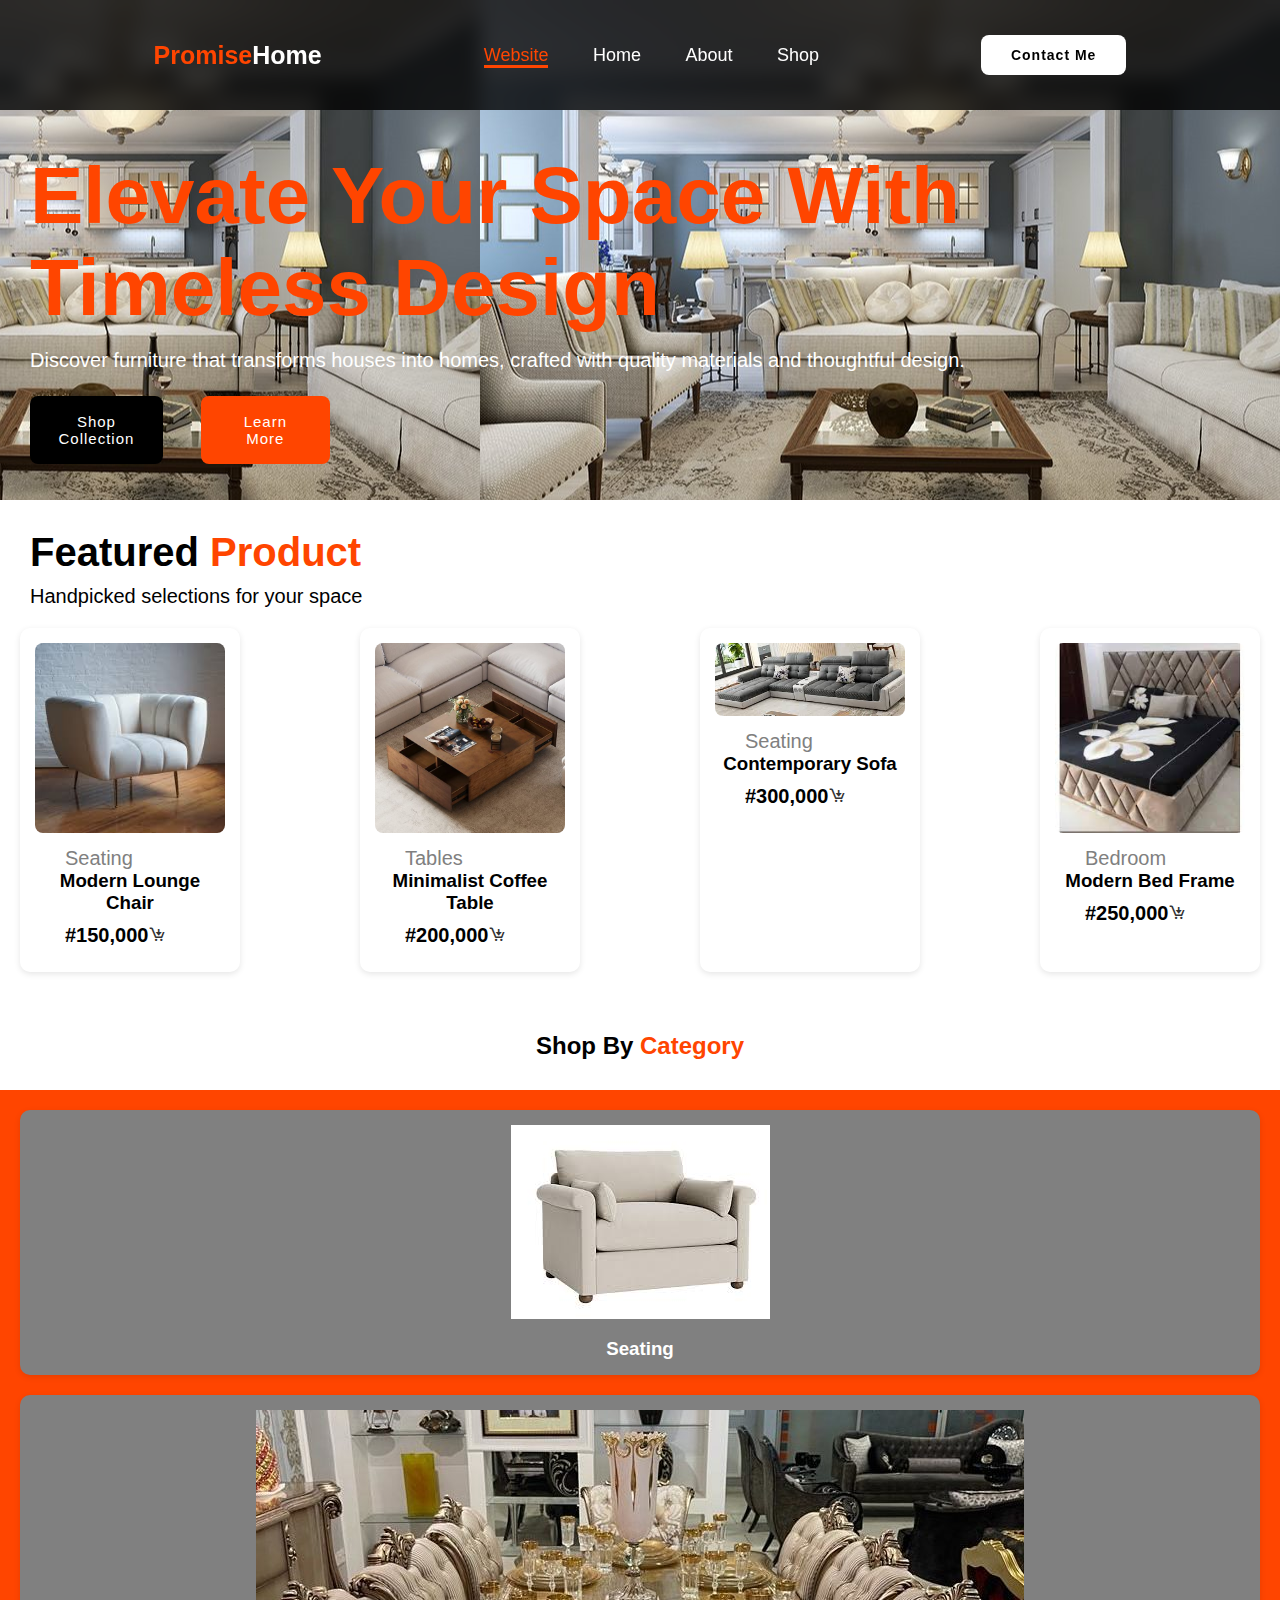
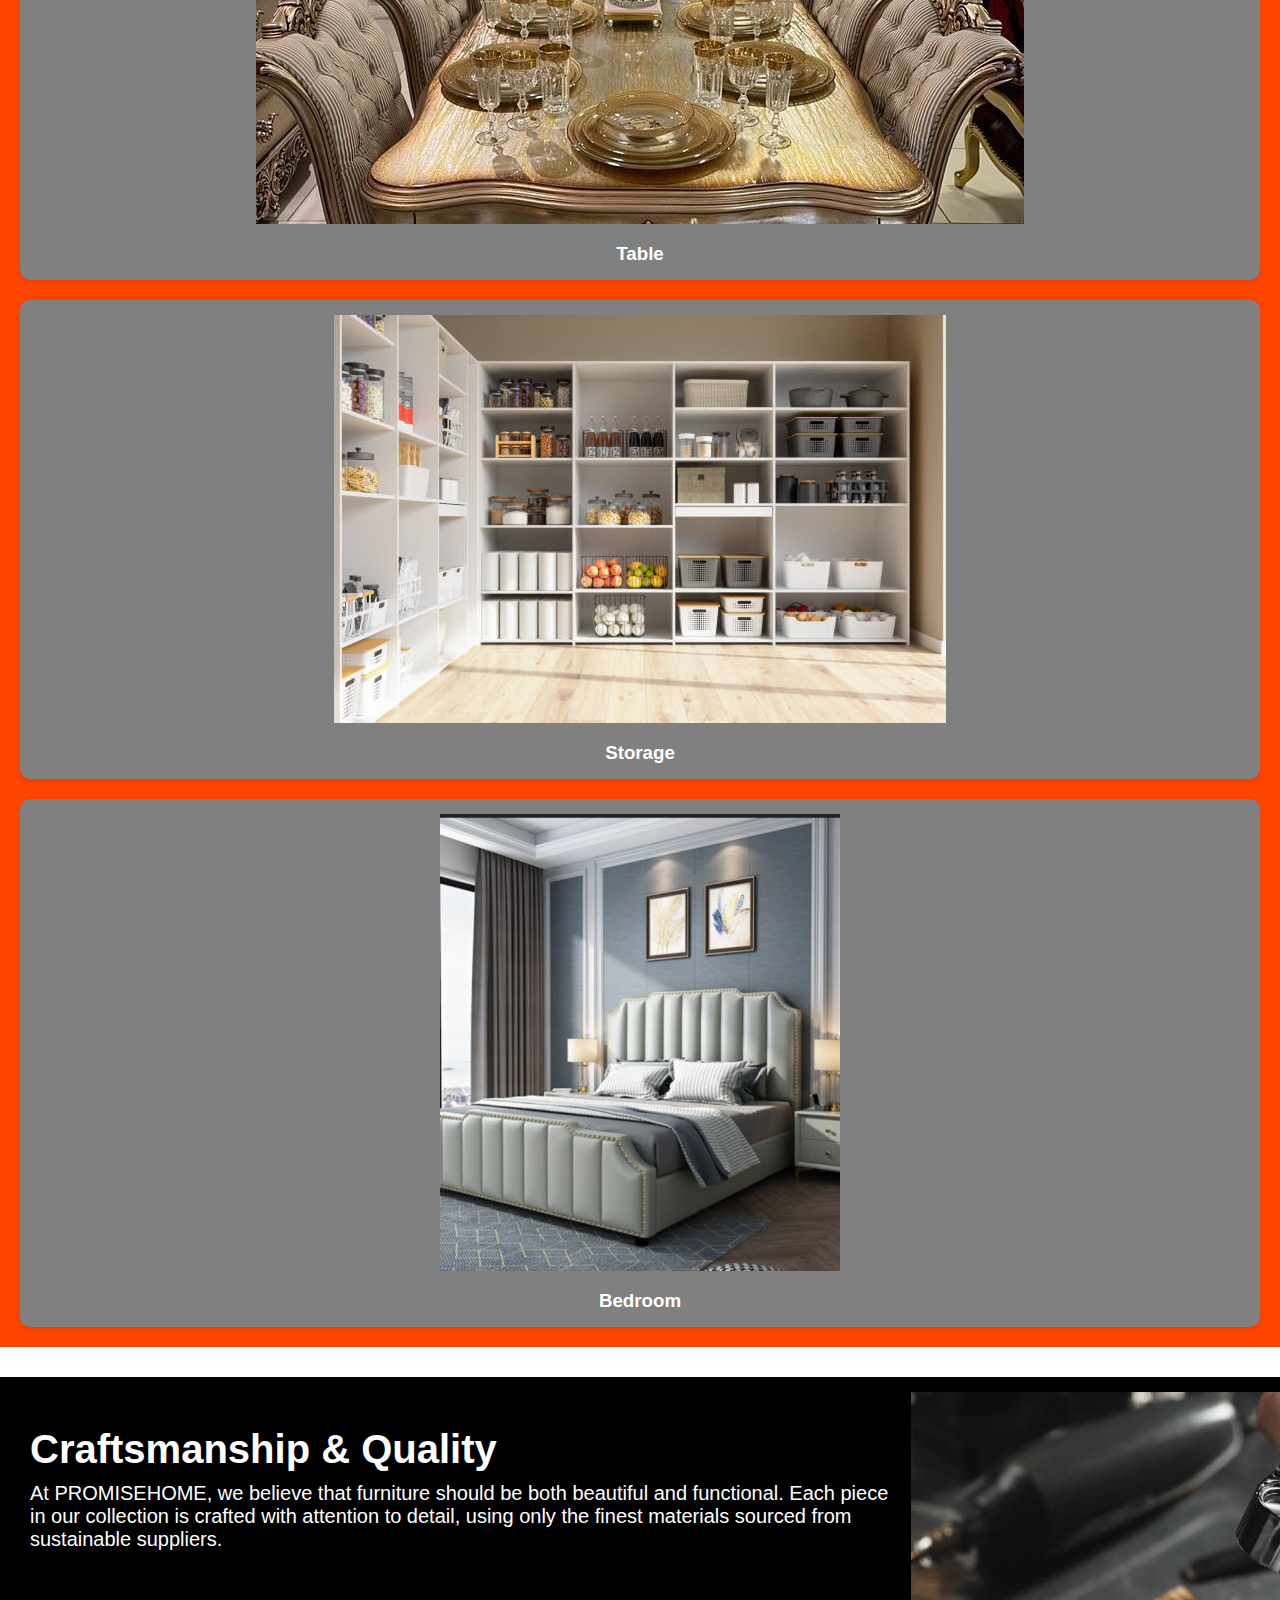
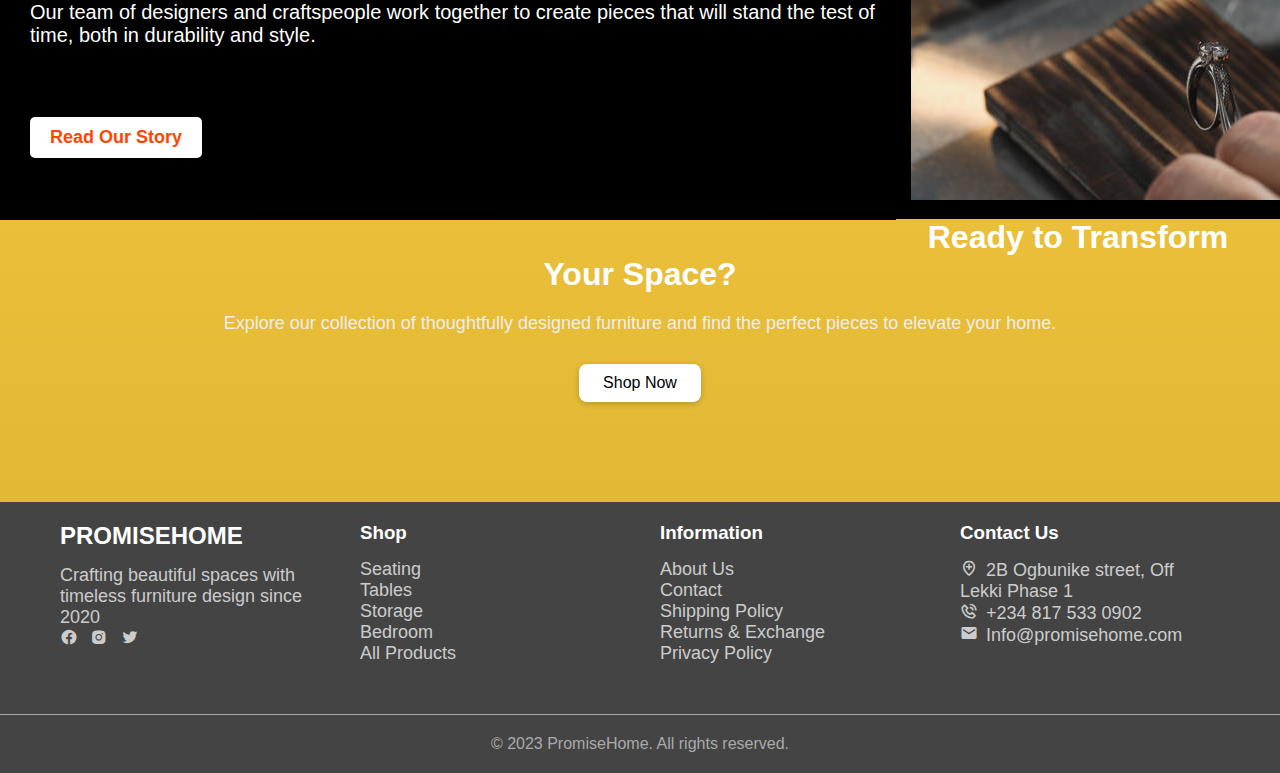
<file: index.html>
<!DOCTYPE html>
<html lang="en">
<head>
    <meta charset="UTF-8">
    <title>PromiseHome | Ecommerce Website Design</title>
    <link rel="stylesheet" type="text/css" href="css/style.css">
    <link> <link href='https://unpkg.com/boxicons@2.1.4/css/boxicons.min.css' rel='stylesheet'>
</head>
<body>
    <header class="header">
        <a href="a" class="logo"><span>Promise</span>Home</a>

        <nav class="navbar">
            <a href="a" class="active">Website</a>
                <a href="index.html">Home</a>
                <a href="about.html">About</a>
                <a href="shop.html">Shop</a>
        </nav>

        <a href="a" class="Contact">Contact Me</a>
    </header>

    <section class="home">
        <div class="home-content">
            <h1>Elevate Your Space With Timeless Design</h1>
            <p>Discover furniture that transforms houses into homes, crafted with quality materials and thoughtful design.</p>

            <div class="btn-box">
                <button class="btn-1">Shop Collection</button>
                <button class="btn-2">Learn More</button>
            </div>
        </div>
    </section>

    <section class="main">
        <h1 class="heading">Featured <span>Product</span></h1>
        <p>Handpicked selections for your space</p>
        <main class="Product-row">
            <div class="product-card">
                <img src="images/showcase1.jpeg" alt="Modern Loung Chair">
                <p class="category">Seating</p>
                <h3>Modern Lounge Chair</h3>
                <p class="price">#150,000<span class="cart-icon"><i class='bx bx-cart-download'></i></span></p>
            </div>
            <div class="product-card">
                <img src="images/table.jpeg" alt="Minimalist Coffee Table">
                <p class="category">Tables</p>
                <h3>Minimalist Coffee Table</h3>
                <p class="price">#200,000<span class="cart-icon"><i class='bx bx-cart-download'></i></span></p>
            </div>
            <div class="product-card">
                <img src="images/sofa.jpeg" alt="Contemporary Sofa">
                <p class="category">Seating</p>
                <h3>Contemporary Sofa</h3>
                <p class="price">#300,000<span class="cart-icon"><i class='bx bx-cart-download'></i></span></p>
            </div>
            <div class="product-card">
                <img src="images/bed.jpeg" alt="Modern Bed Frame">
                <p class="category">Bedroom</p>
                <h3>Modern Bed Frame</h3>
                <p class="price">#250,000<span class="cart-icon"><i class='bx bx-cart-download'></i></span></p>
            </div>
        </main>
    </section>

    <main>
        <h2 class="section-title"> Shop By <span>Category</span></h2>

        <div class="category-items">
            <div class="category-item">
                <img src="images/chair.jpeg">
                <h3>Seating</h3>
            </div>
            <div class="category-item">
                <img src="images/table1.jpeg">
                <h3>Table</h3>
            </div>
            <div class="category-item">
                <img src="images/homes.jpeg">
                <h3>Storage</h3>
            </div>
            <div class="category-item">
                <img src="images/bedroom.jpeg">
                <h3>Bedroom</h3>
            </div>

        </div>
    </main>

    <section class="main-container">
        <div id="main-block">
            <h1>Craftsmanship & Quality</h1>
            <p>At PROMISEHOME, we believe that furniture should be both beautiful and functional. Each piece in our collection is crafted with attention to detail, using only the finest materials sourced from sustainable suppliers.</p>
            <p>Our team of designers and craftspeople work together to create pieces that will stand the test of time, both in durability and style.</p>
            <a href="Readourstory">Read Our Story</a>
        </div>

        <div id="sidebar">
            <img src="images/craft.jpeg" alt="Sofa Image" class="sidebar-image">
        </div>

        <div class="clr"></div>
    </section>

    <div class="hero">
        <h1>Ready to Transform Your Space?</h1>
        <P>Explore our collection of thoughtfully designed furniture and find the perfect pieces to elevate your home.</P>
        <button>Shop Now</button>
    </div>

    <footer class="footer">
        <div class="footer-container">
            <div class="footer-section">
                <h2>PROMISEHOME</h2>
                <P>Crafting beautiful spaces with timeless furniture design since 2020</P> 
                  <div class="social-icons">
                      <a href="a"><i class='bx bxl-facebook-circle'></i></a>
                      <a href="a"><i class='bx bxl-instagram-alt'></i></a>
                      <a href="a"><i class='bx bxl-twitter'></i></a>
                  </div>
            </div>

             <div class="footer-section">
                 <h3>Shop</h3>
                 <ul>
                     <li><a href="a">Seating</a></li>
                     <li><a href="a">Tables</a></li>
                     <li><a href="a">Storage</a></li>
                     <li><a href="a">Bedroom</a></li>
                     <li><a href="a">All Products</a></li>
                 </ul>
            </div>
            <div class="footer-section">
                <h3>Information</h3>
                <ul>
                    <li><a href="a">About Us</a></li>
                    <li><a href="a">Contact</a></li>
                    <li><a href="a">Shipping Policy</a></li>
                    <li><a href="a">Returns & Exchange</a></li>
                    <li><a href="a">Privacy Policy</a></li>
                </ul>
            </div>
            <div class="footer-section">
                <h3>Contact Us</h3>
                <p><a href="a"><i class='bx bx-location-plus'></i></a>2B Ogbunike street, Off Lekki Phase 1</p>
                <p><a href="a"><i class='bx bx-phone-call'></i></a>+234 817 533 0902</p>
                <p><a href="a"><i class='bx bxs-envelope'></i></a>Info@promisehome.com</p>
            </div>
        </div>
        <div class="footer-bottom">
            <p>&copy; 2023 PromiseHome. All rights reserved.</p>
        </div>
    </footer>
</body>
</html>
</file>
<file: css/style.css>
*{
    margin: 0;
    padding: 0;
    box-sizing: border-box;
    font-family: "poppins", sans-serif;
    text-decoration: none;
    list-style: none;
    scroll-behavior: smooth;
} 
.header{
    position: fixed;
    top: 0;
    left: 0;
    width: 100%;
    padding: 35px 12%;
    background: rgb(0, 0, 0, 0.8);
    backdrop-filter: blur(10px);
    display: flex;
    justify-content: space-between;
    align-items: center;
    z-index: 100;
}
.logo{
    font-size: 25px;
    color: white;
    font-weight: 600;
    transition: 0.3s ease;
}
.logo:hover{
    color: orangered;
    text-shadow: 0 0 25px orangered,
                 0 0 50px orangered;
    transform: scale(1.1);
}
span{
    color: orangered;
}
.navbar a{
    font-size: 18px;
    color: white;
    font-weight: 500;
    margin: 0 20px;
    border-bottom: 3px solid transparent;
    transition: 0.3s ease;
}
.navbar a:hover,
.navbar a.active{
    color: orangered;
    border-bottom: 3px solid orangered;
}
.Contact{
    padding: 10px 28px;
    background-color: white;
    color: black;
    border: 2px solid transparent;
    border-radius: 8px;
    font-size: 14px;
    letter-spacing: 1px;
    font-weight: 600;
    transition: 0.3s ease;
}
.Contact:hover{
    background-color: orangered;
    box-shadow: 0 0 25px orangered;
    color: white;
}
.home{
    background-image: url(../images/showcase.jpeg);
    background-position: center right;
    height: 500px;
    margin-bottom: 30px;
    text-align: center;
}
.home-content h1{
    color: orangered;
    font-size: 80px;
    font-weight: 600;
    padding-top: 150px;
    text-align: left;
    margin-left: 30px;
}
.home-content p{
    color: white;
    font-size: 20px;
    line-height: 1.6em;
    padding-top: 10px;
    text-align: left;
    margin-left: 30px;
}
.btn-box{
    margin-top: 20px;
    text-align: left;
    margin-left: 30px;
    gap: 1cm;
    display: flex;
    width: 300px;
}
.btn-1{
    padding: 15px;
    background-color: black;
    color: white;
    border: 2px solid transparent;
    border-radius: 8px;
    font-size: 15px;
    letter-spacing: 1px;
    font-weight: 500;
    transition: 0.3s ease;
    color: pointer;
}
.btn-1:hover{
    background-color: white;
    box-shadow: 0 0 25px orangered;
    color: black;
}
.btn-2{
    padding: 15px 28px;
    background-color: orangered;
    color: white;
    border: 1px solid transparent;
    border-radius: 8px;
    font-size: 15px;
    letter-spacing: 1px;
    font-weight: 500;
    transition: 0.3s ease;
    color: pointer;
}
.btn-2:hover{
    background-color: white;
    box-shadow: 0 0 25px orangered;
    color: orangered;
}
.main h1{
    font-size: 40px;
    font-weight: 600;
    text-align: left;
    margin-top: 30px;
    margin-left: 30px;
}
.main p{
    text-align: left;
    font-size: 20px;
    margin-left: 30px;
    margin-top: 10px;
}
.Product-row{
    display: flex;
    gap: 20px;
    padding: 20px;
    float: center;
    box-sizing: border-box;
    justify-content: space-between;
}
.product-card{
    background: white;
    padding: 15px;
    border-radius: 10px;
    width: 220px;
    text-align: center;
    box-shadow: 0 2px 6px rgba(0, 0, 0, 0.1);
}
.product-card img{
    width: 100%;
    border-radius: 8px;
}
.category{
    color: gray;
    font-size: 13px;
    margin-top: 10px;
}
.price{
    font-weight: bold;
    margin: 10px 0;
}
.cart-icon{
    font-size: 18px;
    color: #333;
    cursor: pointer;
}
.section-title{
    text-align: center;
    text-decoration: none;
    font-size: 24px;
    margin-top: 40px;
}
.category-items{
    display: flex;
    justify-content: space-between;
    flex-wrap: wrap;
    float: center;
    box-sizing: border-box;
    gap: 20px;
    padding: 20px;
    background-color: orangered;
    margin-top: 30px;
}
.category-item{
    width: 220%;
    text-align: center;
    background-color: gray;
    padding: 15px;
    border-radius: 10px;
    box-shadow: 0 2px 6px rgba(0, 0, 0, 0.1);
}
.category-item h3{
    color: white;
    margin-top: 15px;
    font-weight: bold;
}
.category img{
    width: 100%;
    border-radius: 8px;
}

.main-container{
    background-color: black;
}
#main-block{
    float: left;
    width: 70%;
    color: white;
    margin-top: 30px;
    background-color: black;
}
#main-block h1{
    font-size: 40px;
    font-weight: 600;
    text-align: left;
    margin-top: 50px;
    margin-left: 30px;
}
#main-block p{
    text-align: left;
    font-size: 20px;
    margin-left: 30px;
    margin-top: 10px;
    margin-bottom: 50px;
}
#main-block a{
    text-decoration: none;
    color: orangered;
    font-weight: 600;
    font-size: 18px;
    margin-left: 30px;
    margin-top: 20px;
    display: inline-block;
    padding: 10px 20px;
    border-radius: 5px;
    background-color: white;
    transition: background-color 0.3s ease, color 0.3s ease;
    margin-bottom: 62px;
}
#main-block a:hover{
    background-color: orangered;
    color: white;
    box-shadow: 0 0 25px orangered;
}
#sidebar{
    float: right;
    width: 30%;
    padding: 15px;
    background-color: black;
    box-sizing: border-box;
    margin-top: 30px;
}
.about-content{
    background-color: darkgoldenrod;
    color: white;
    text-align: center;
    box-sizing: border-box;
}
.about-content h2{
    font-size: 30px;
    font-weight: 600;
    margin-top: 50px;
    margin-left: 30px;
    text-align: center;
    margin-bottom: 30px;
}
.about-content p{
    font-size: 18px;
    margin-left: 30px;
    margin-top: 20px;
    margin-bottom: 50px;
    text-align: center;
}
.hero{
    background: linear-gradient(to bottom, #f7c942, #e2b834);
    text-align: center;
    padding: 100px 20px;
    color: white;
    margin-top: 40px !important;
}
.hero h1{
    font-size: 32px;
    font-weight: bold;
    margin-bottom: 20px;
}
.hero p{
    font-size: 18px;
    color: #eee;
    margin-bottom: 30px;
}
.hero button{
    font-size: 16px;
    padding: 10px 24px;
    background-color: white;
    color: black;
    border: none;
    border-radius: 8px;
    cursor: pointer;
    box-shadow: 0px 2px 6px rgba(0, 0, 0, 0.2);
}
.hero button:hover{
    background-color: orangered;
    color: white;
    box-shadow: 0 0 25px orangered;
}
.footer{
    background: #444;
}
.footer-container{
    display: flex;
    flex-wrap: wrap;
    justify-content: space-between;
    max-width: 1200px;
    margin: auto;
}
.footer-section{
    flex: 1 1 200px;
    margin: 20px;
}
.footer-section h2,
.footer-section h3{
    margin-bottom: 15px;
    color: #fff;
}
.footer-section p,
.footer-section a{
    color: #ccc;
    text-decoration: none;
    font-size: 18px;
}
.footer-section a:hover{
    text-decoration: underline;
}
.social-icons a{
    font-size: 18px;
    margin-right: 10px;
    color: #ccc;
    cursor: pointer;
}
.footer-bottom{
    text-align: center;
    margin-top: 30px;
    border-bottom: 30px;
    font-size: 16px;
    color: #aaa;
    border-top: 1px solid #aaa;
    padding-top: 20px;
    padding-bottom: 20px;
}
.footer-section a{
    margin-right: 8px;
}
</file>
